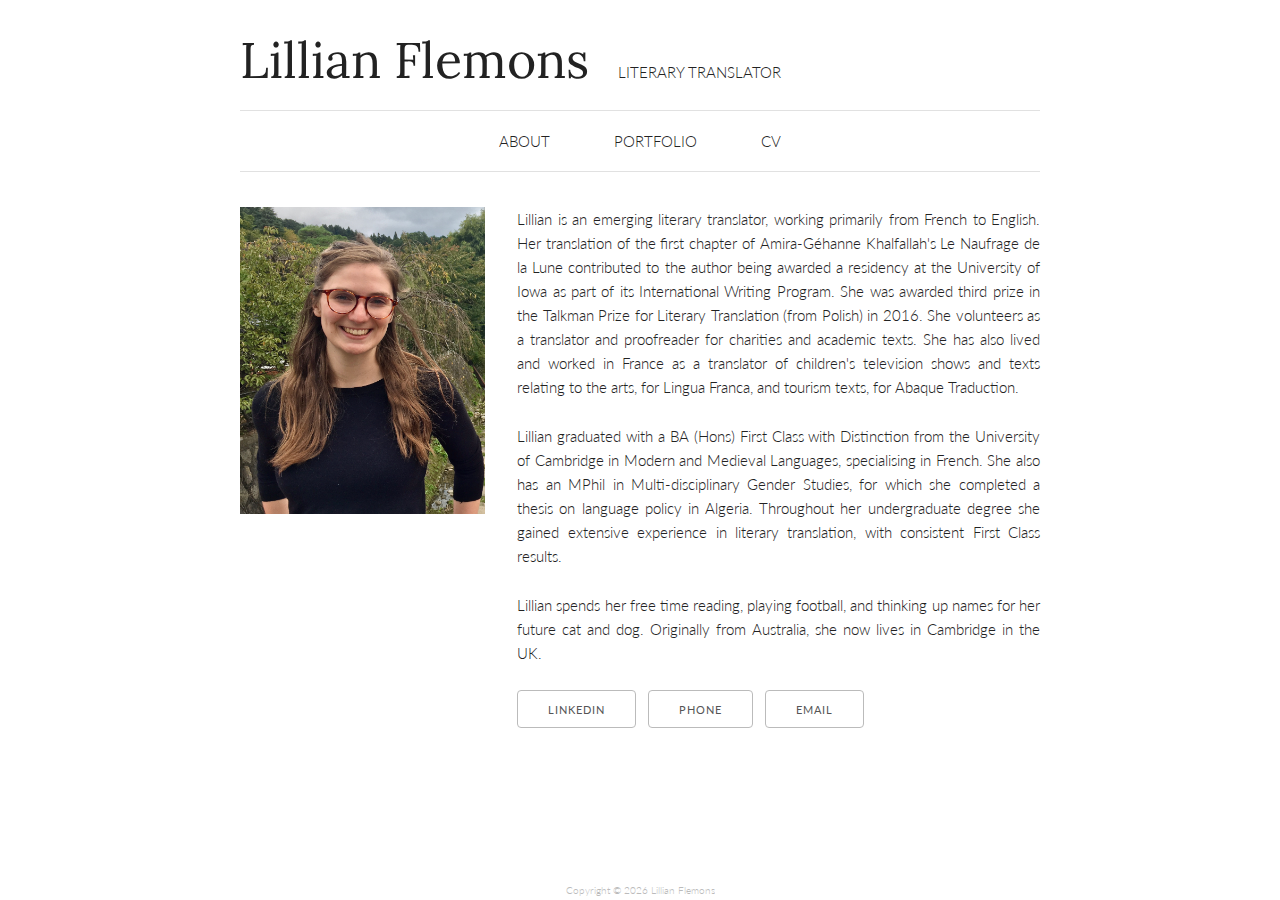
<file: index.html>
<!DOCTYPE HTML>
<html lang="en">
<head>
    <title>Lillian Flemons</title>
    <meta name="description" content="Lillian Flemons' personal website.">
    <meta name="keywords" content="lillian,flemons,translation,translator,gender studies,MML,Modern and Mediebal Languages,publishing,book,foreign,language,literary,cambridge,french,english,spanish,Amira-Gehanne Khalfallah,Le Naufrage de la Lune,Lingua Franca,Abaque Traduction,Mr Magoo,The Fox-Badger Family,Sadie Sparks,Language Policy,Algeria,Volunteer Translation,Volunteer,Voluntary">
    <meta name="viewport" content="width=device-width, initial-scale=1.0">
    <link rel="stylesheet" href="css/normalize.css" type="text/css">
    <link rel="stylesheet" href="css/skeleton.css" type="text/css">
    <link rel="stylesheet" href="css/style.css?4" type="text/css">
</head>

<body>

    <div class="container">
        <header>
            <h1>Lillian Flemons</h1>
            <span>LITERARY TRANSLATOR</span>
        </header>

        <nav>
            <ul>
                <li><a href="index.html">ABOUT</a></li>
                <li><a href="folio.html">PORTFOLIO</a></li>
                <li><a href="cv.html">CV</a></li>
            </ul>
        </nav>

        <main class="about">
            <div class="row">
                <div class="four columns ppic">
                    <img alt="Picture of Lillian Flemons" src="pic.jpg" width="100%"/>
                </div>
                <div class="eight columns">
                    <div class="bio">
                        <p>Lillian is an emerging literary translator, working primarily from French to English. Her translation of the first chapter of Amira-G&eacute;hanne Khalfallah's Le Naufrage de la Lune contributed to the author being awarded a residency at the University of Iowa as part of its International Writing Program. She was awarded third prize in the Talkman Prize for Literary Translation (from Polish) in 2016. She volunteers as a translator and proofreader for charities and academic texts. She has also lived and worked in France as a translator of children's television shows and texts relating to the arts, for Lingua Franca, and tourism texts, for Abaque Traduction.</p>
                        <p>Lillian graduated with a BA (Hons) First Class with Distinction from the University of Cambridge in Modern and Medieval Languages, specialising in French. She also has an MPhil in Multi-disciplinary Gender Studies, for which she completed a thesis on language policy in Algeria. Throughout her undergraduate degree she gained extensive experience in literary translation, with consistent First Class results.</p>
                        <p>Lillian spends her free time reading, playing football, and thinking up names for her future cat and dog. Originally from Australia, she now lives in Cambridge in the UK.</p>
                    </div>
                    <div class="contact">
                        <a class="button" target="_blank" href="http://linkedin.com/in/lillian-flemons-994a96193">LinkedIn</a>
                        &nbsp;
                        <a class="button" href="tel:+447761437210">Phone</a>
                        &nbsp;
                        <a class="button" href="mailto:lillian.flemons@gmail.com">Email</a>
                    </div>
                </div>
            </div>
        </main>

    </div>
    <footer>Copyright &copy; <script>document.write((new Date()).getFullYear());</script><noscript>2020</noscript> Lillian Flemons</footer>
</body>

</html>
</file>
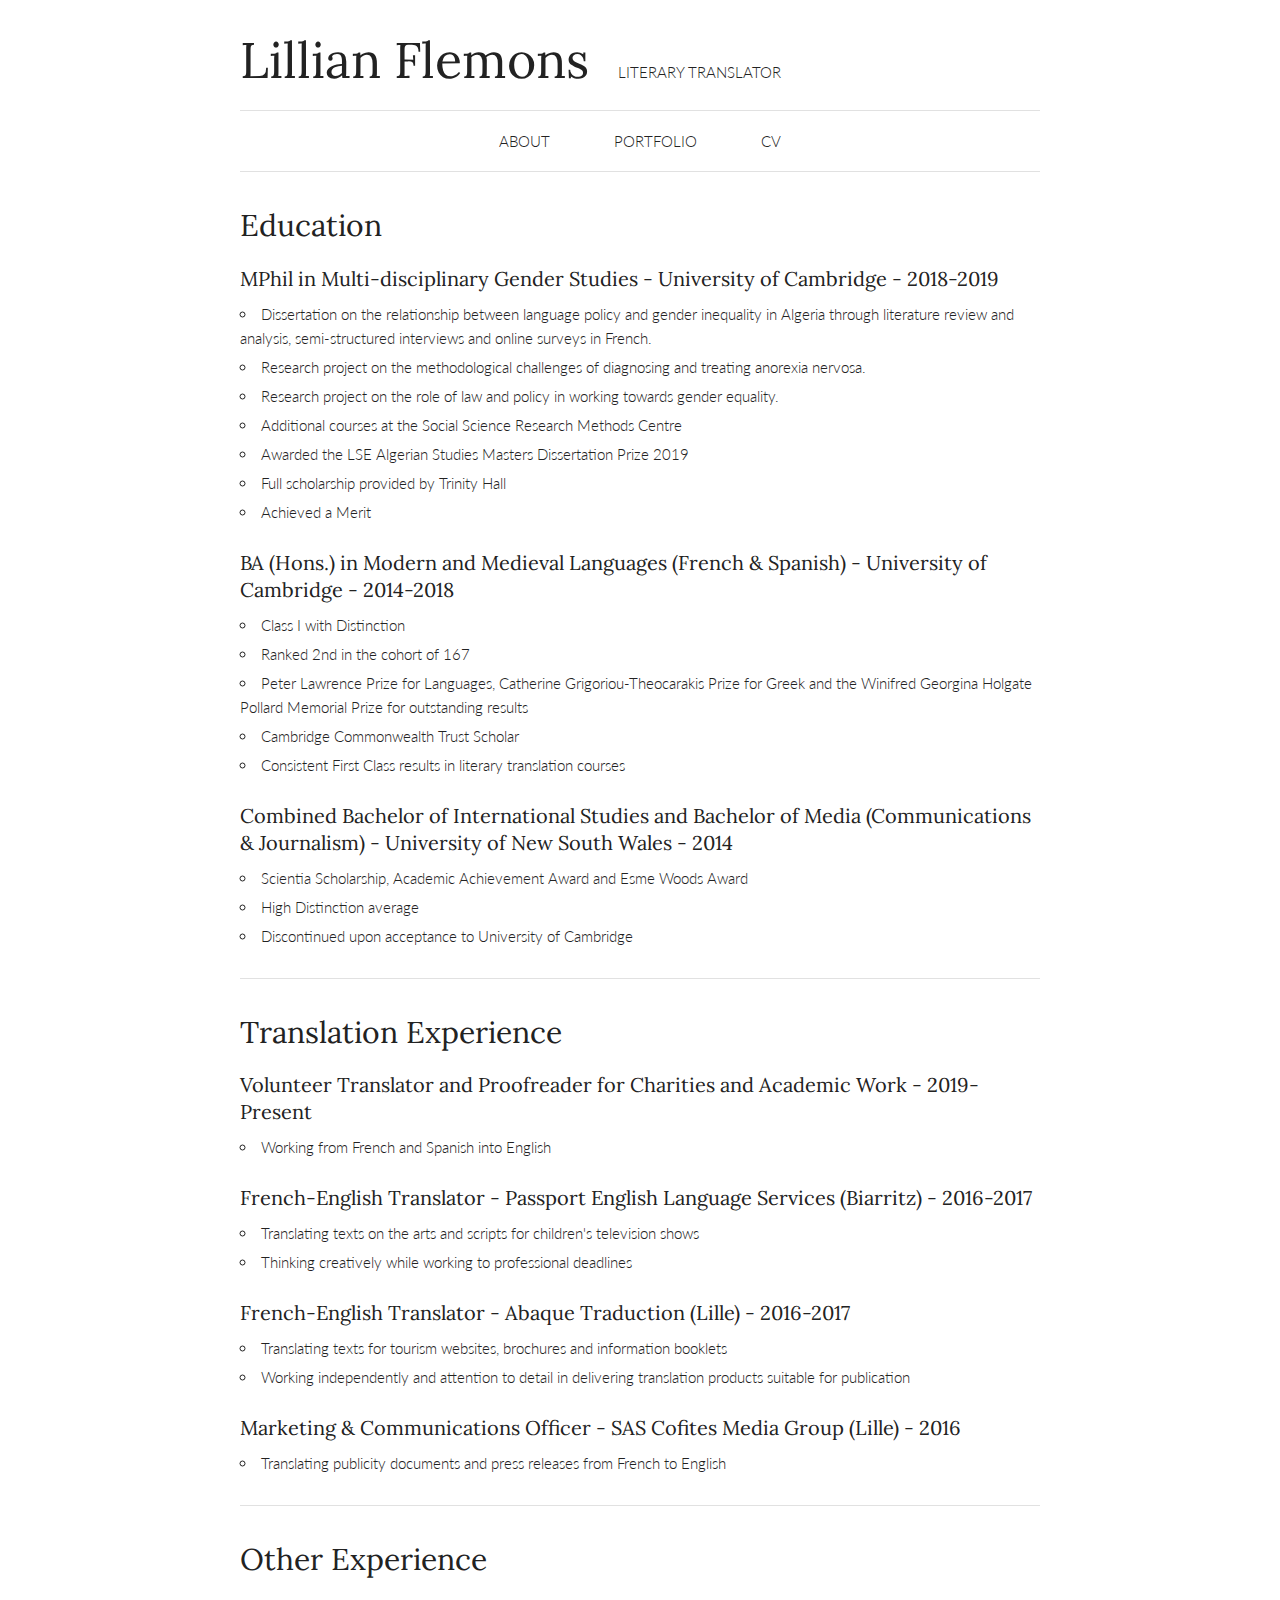
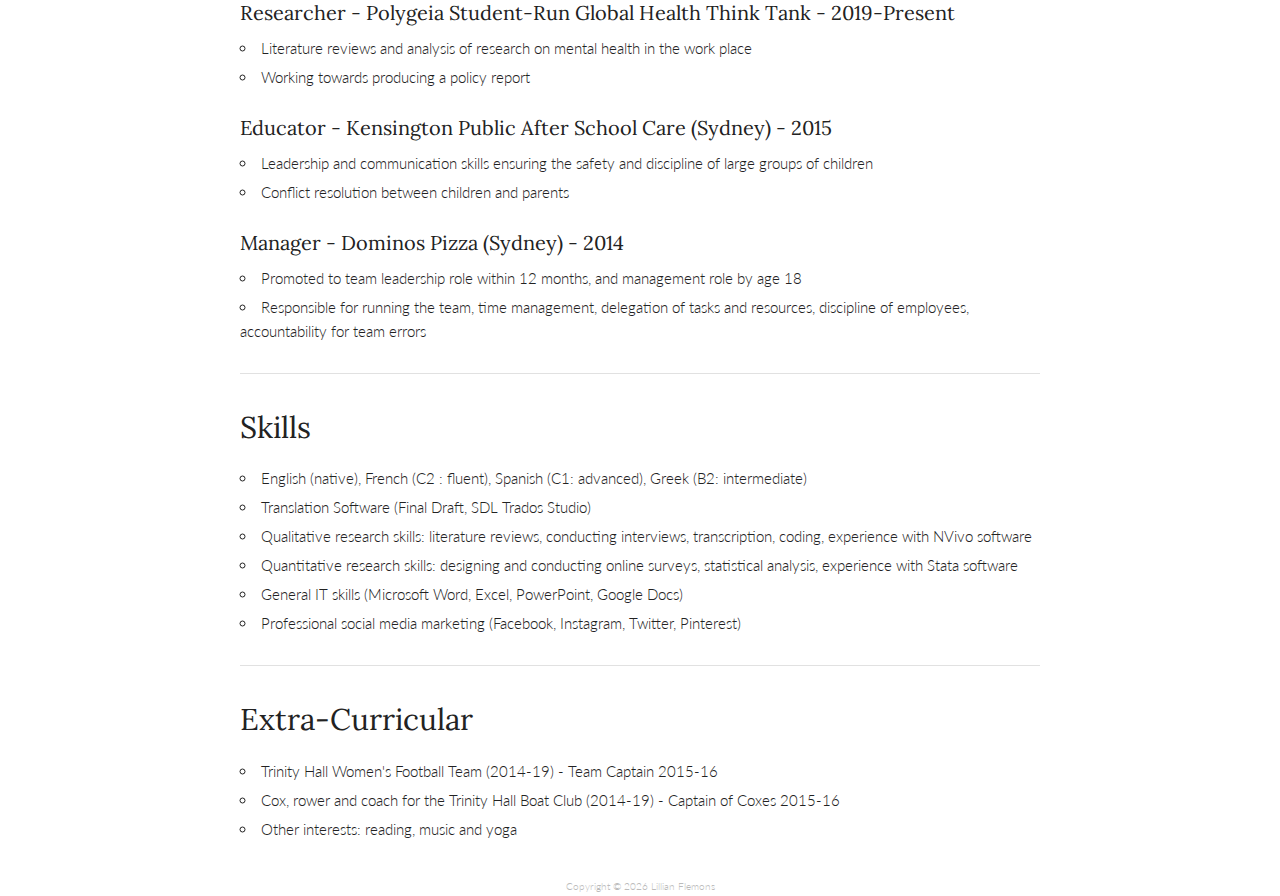
<file: cv.html>
<!DOCTYPE HTML>
<html lang="en">
<head>
    <title>Lillian Flemons</title>
    <meta name="description" content="Lillian Flemons' personal website.">
    <meta name="keywords" content="lillian,flemons,translation,translator,gender studies,MML,Modern and Mediebal Languages,publishing,book,foreign,language,literary,cambridge,french,english,spanish,Amira-Gehanne Khalfallah,Le Naufrage de la Lune,Lingua Franca,Abaque Traduction,Mr Magoo,The Fox-Badger Family,Sadie Sparks,Language Policy,Algeria,Volunteer Translation,Volunteer,Voluntary">
    <meta name="viewport" content="width=device-width, initial-scale=1.0">
    <link rel="stylesheet" href="css/normalize.css" type="text/css">
    <link rel="stylesheet" href="css/skeleton.css" type="text/css">
    <link rel="stylesheet" href="css/style.css?3" type="text/css">
</head>

<body>

    <div class="container">
        <header>
            <h1>Lillian Flemons</h1>
            <span>LITERARY TRANSLATOR</span>
        </header>

        <nav>
            <ul>
                <li><a href="index.html">ABOUT</a></li>
                <li><a href="folio.html">PORTFOLIO</a></li>
                <li><a href="cv.html">CV</a></li>
            </ul>
        </nav>

        <main class="cv">
            <section>
                <h2>Education</h2>
                <h4>MPhil in Multi-disciplinary Gender Studies - University of Cambridge - 2018-2019</h4>
                <ul>
                    <li>Dissertation on the relationship between language policy and gender inequality in Algeria through literature review and analysis, semi-structured interviews and online surveys in French.</li>
                    <li>Research project on the methodological challenges of diagnosing and treating anorexia nervosa.</li>
                    <li>Research project on the role of law and policy in working towards gender equality.</li>
                    <li>Additional courses at the Social Science Research Methods Centre</li>
                    <li>Awarded the LSE Algerian Studies Masters Dissertation Prize 2019</li>
                    <li>Full scholarship provided by Trinity Hall</li>
                    <li>Achieved a Merit</li>
                </ul>
                <h4>BA (Hons.) in Modern and Medieval Languages (French &amp; Spanish) - University of Cambridge - 2014-2018</h4>
                <ul>
                    <li>Class I with Distinction</li>
                    <li>Ranked 2nd in the cohort of 167</li>
                    <li>Peter Lawrence Prize for Languages, Catherine Grigoriou-Theocarakis Prize for Greek and the Winifred Georgina Holgate Pollard Memorial Prize for outstanding results</li>
                    <li>Cambridge Commonwealth Trust Scholar</li>
                    <li>Consistent First Class results in literary translation courses</li>
                </ul>
                <h4>Combined Bachelor of International Studies and Bachelor of Media (Communications &amp; Journalism) - University of New South Wales - 2014</h4>
                <ul>
                    <li>Scientia Scholarship, Academic Achievement Award and Esme Woods Award</li>
                    <li>High Distinction average</li>
                    <li>Discontinued upon acceptance to University of Cambridge</li>
                </ul>
            </section>

            <hr/>

            <section>
                <h2>Translation Experience</h2>
                <h4>Volunteer Translator and Proofreader for Charities and Academic Work - 2019-Present</h4>
                <ul>
                    <li>Working from French and Spanish into English</li>
                </ul>
                <h4>French-English Translator - Passport English Language Services (Biarritz) - 2016-2017</h4>
                <ul>
                    <li>Translating texts on the arts and scripts for children's television shows</li>
                    <li>Thinking creatively while working to professional deadlines</li>
                </ul>
                <h4>French-English Translator - Abaque Traduction (Lille) - 2016-2017</h4>
                <ul>
                    <li>Translating texts for tourism websites, brochures and information booklets</li>
                    <li>Working independently and attention to detail in delivering translation products suitable for publication</li>
                </ul>
                <h4>Marketing &amp; Communications Officer - SAS Cofites Media Group (Lille) - 2016</h4>
                <ul>
                    <li>Translating publicity documents and press releases from French to English</li>
                </ul>
            </section>

            <hr/>

            <section>
                <h2>Other Experience</h2>
                <h4>Researcher - Polygeia Student-Run Global Health Think Tank - 2019-Present</h4>
                <ul>
                    <li>Literature reviews and analysis of research on mental health in the work place</li>
                    <li>Working towards producing a policy report</li>
                </ul>
                <h4>Educator - Kensington Public After School Care (Sydney) - 2015</h4>
                <ul>
                    <li>Leadership and communication skills ensuring the safety and discipline of large groups of children</li>
                    <li>Conflict resolution between children and parents</li>
                </ul>
                <h4>Manager - Dominos Pizza (Sydney) - 2014</h4>
                <ul>
                    <li>Promoted to team leadership role within 12 months, and management role by age 18</li>
                    <li>Responsible for running the team, time management, delegation of tasks and resources, discipline of employees, accountability for team errors</li>
                </ul>
            </section>

            <hr/>

            <section>
                <h2>Skills</h2>
                <ul>
                    <li>English (native), French (C2 : fluent), Spanish (C1: advanced), Greek (B2: intermediate)</li>
                    <li>Translation Software (Final Draft, SDL Trados Studio)</li>
                    <li>Qualitative research skills: literature reviews, conducting interviews, transcription, coding, experience with NVivo software</li>
                    <li>Quantitative research skills: designing and conducting online surveys, statistical analysis, experience with Stata software</li>
                    <li>General IT skills (Microsoft Word, Excel, PowerPoint, Google Docs)</li>
                    <li>Professional social media marketing (Facebook, Instagram, Twitter, Pinterest)</li>
                </ul>
            </section>

            <hr/>

            <section>
                <h2>Extra-Curricular</h2>
                <ul>
                    <li>Trinity Hall Women's Football Team (2014-19) - Team Captain 2015-16</li>
                    <li>Cox, rower and coach for the Trinity Hall Boat Club (2014-19) - Captain of Coxes 2015-16</li>
                    <li>Other interests: reading, music and yoga</li>
                </ul>
            </section>
        </main>
    </div>
    <footer>Copyright &copy; <script>document.write((new Date()).getFullYear());</script><noscript>2020</noscript> Lillian Flemons</footer>
</body>

</html>
</file>
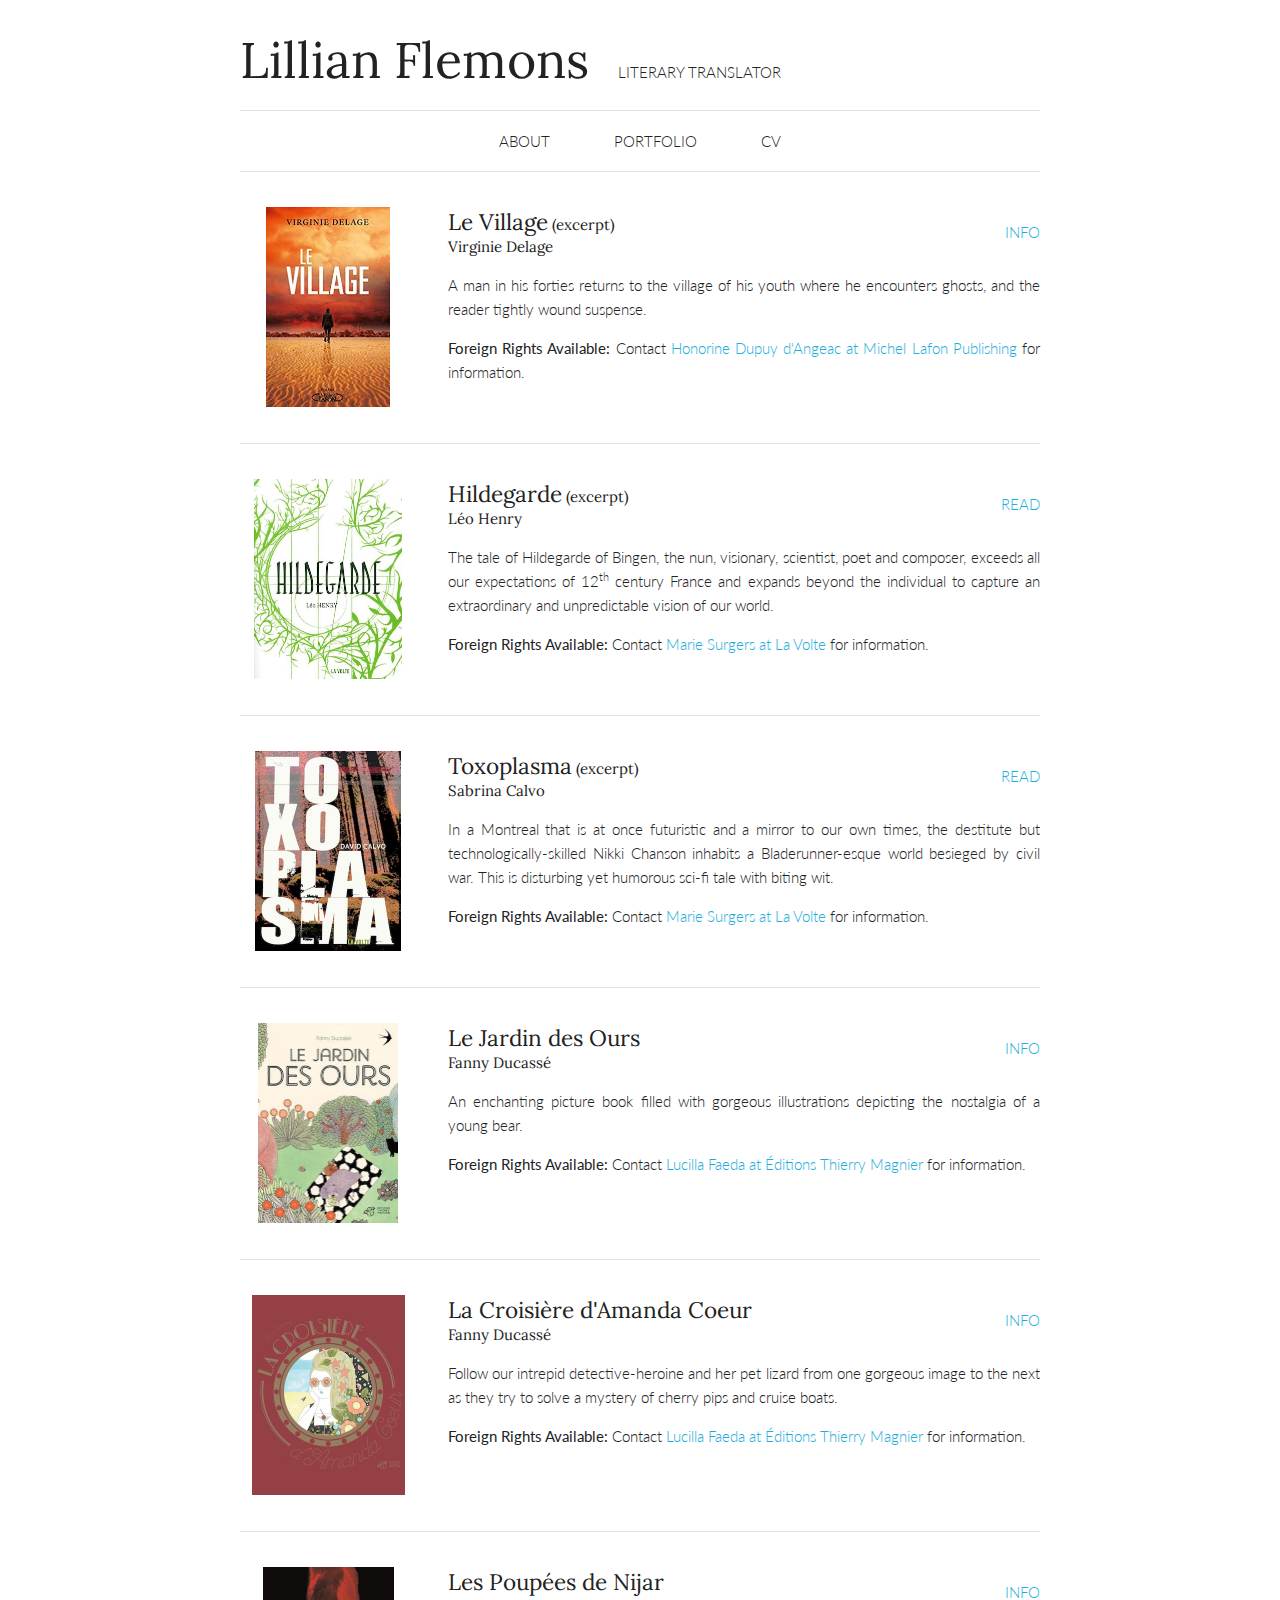
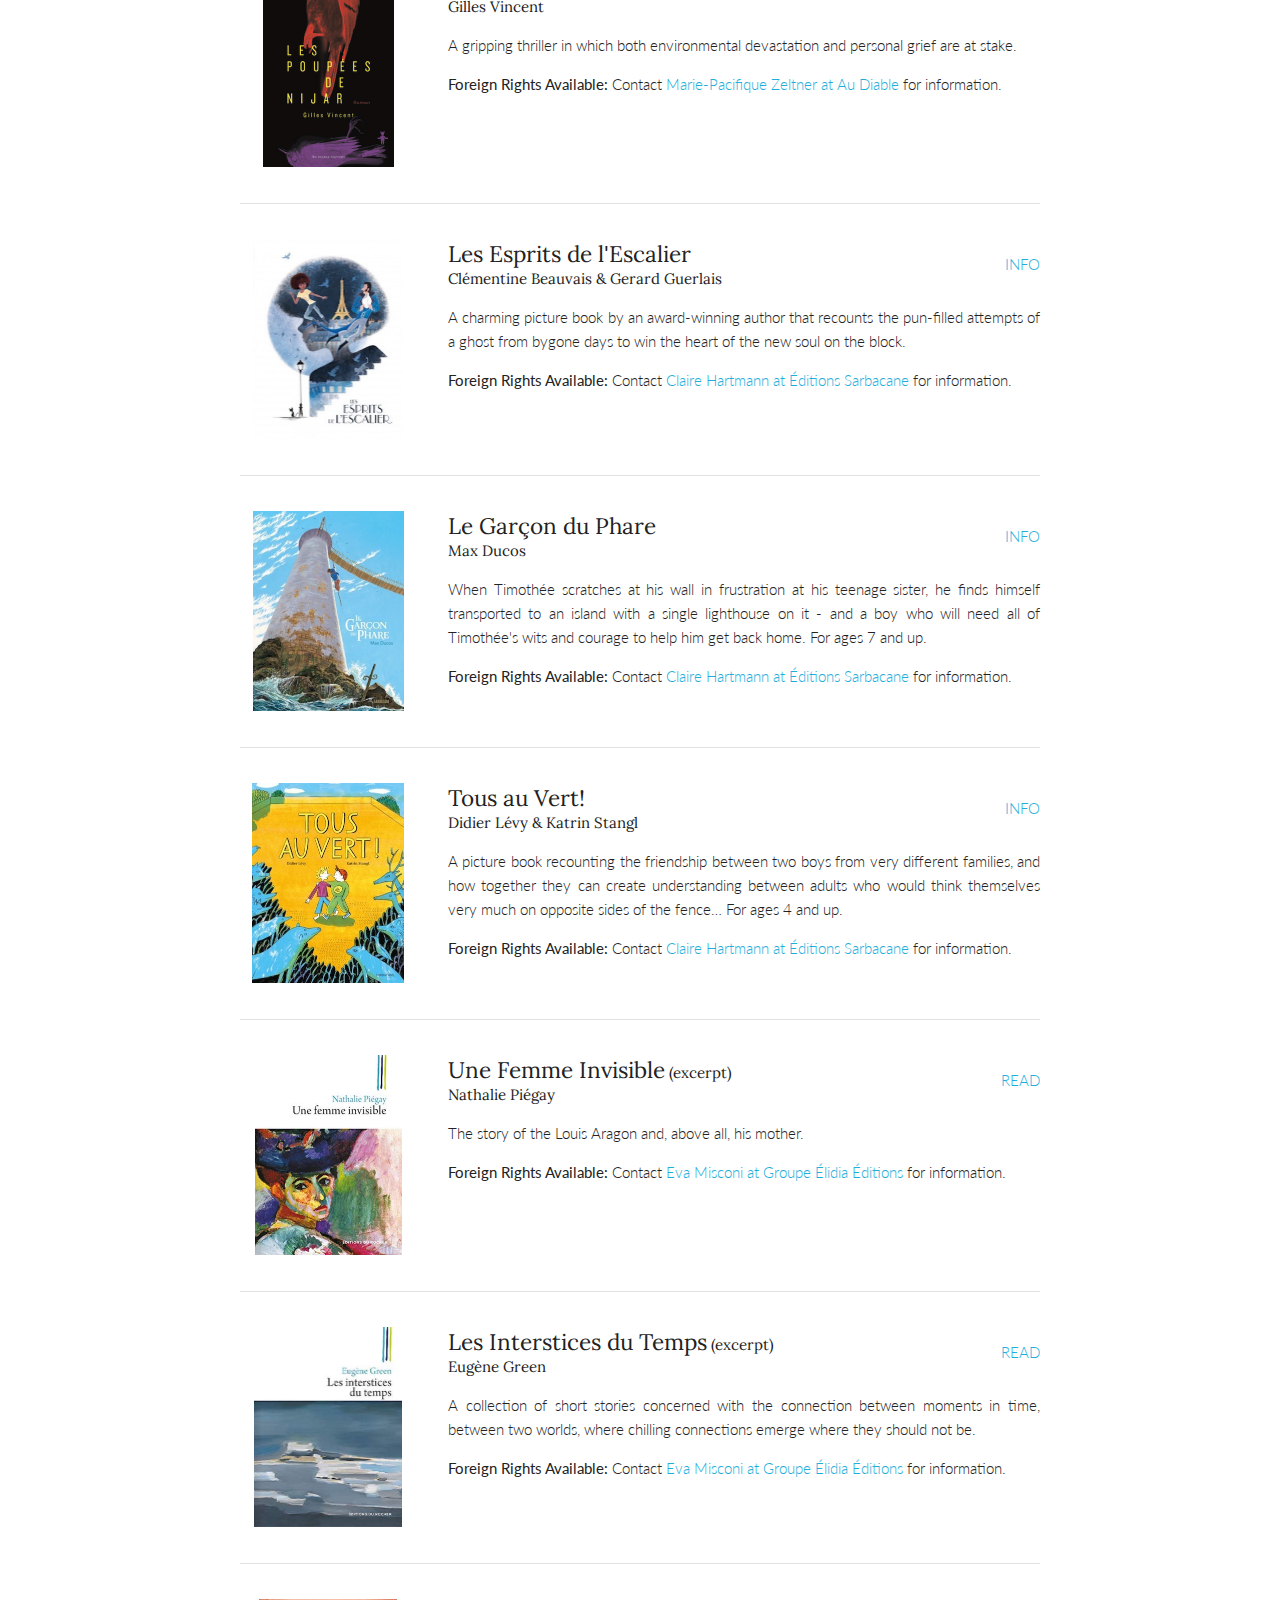
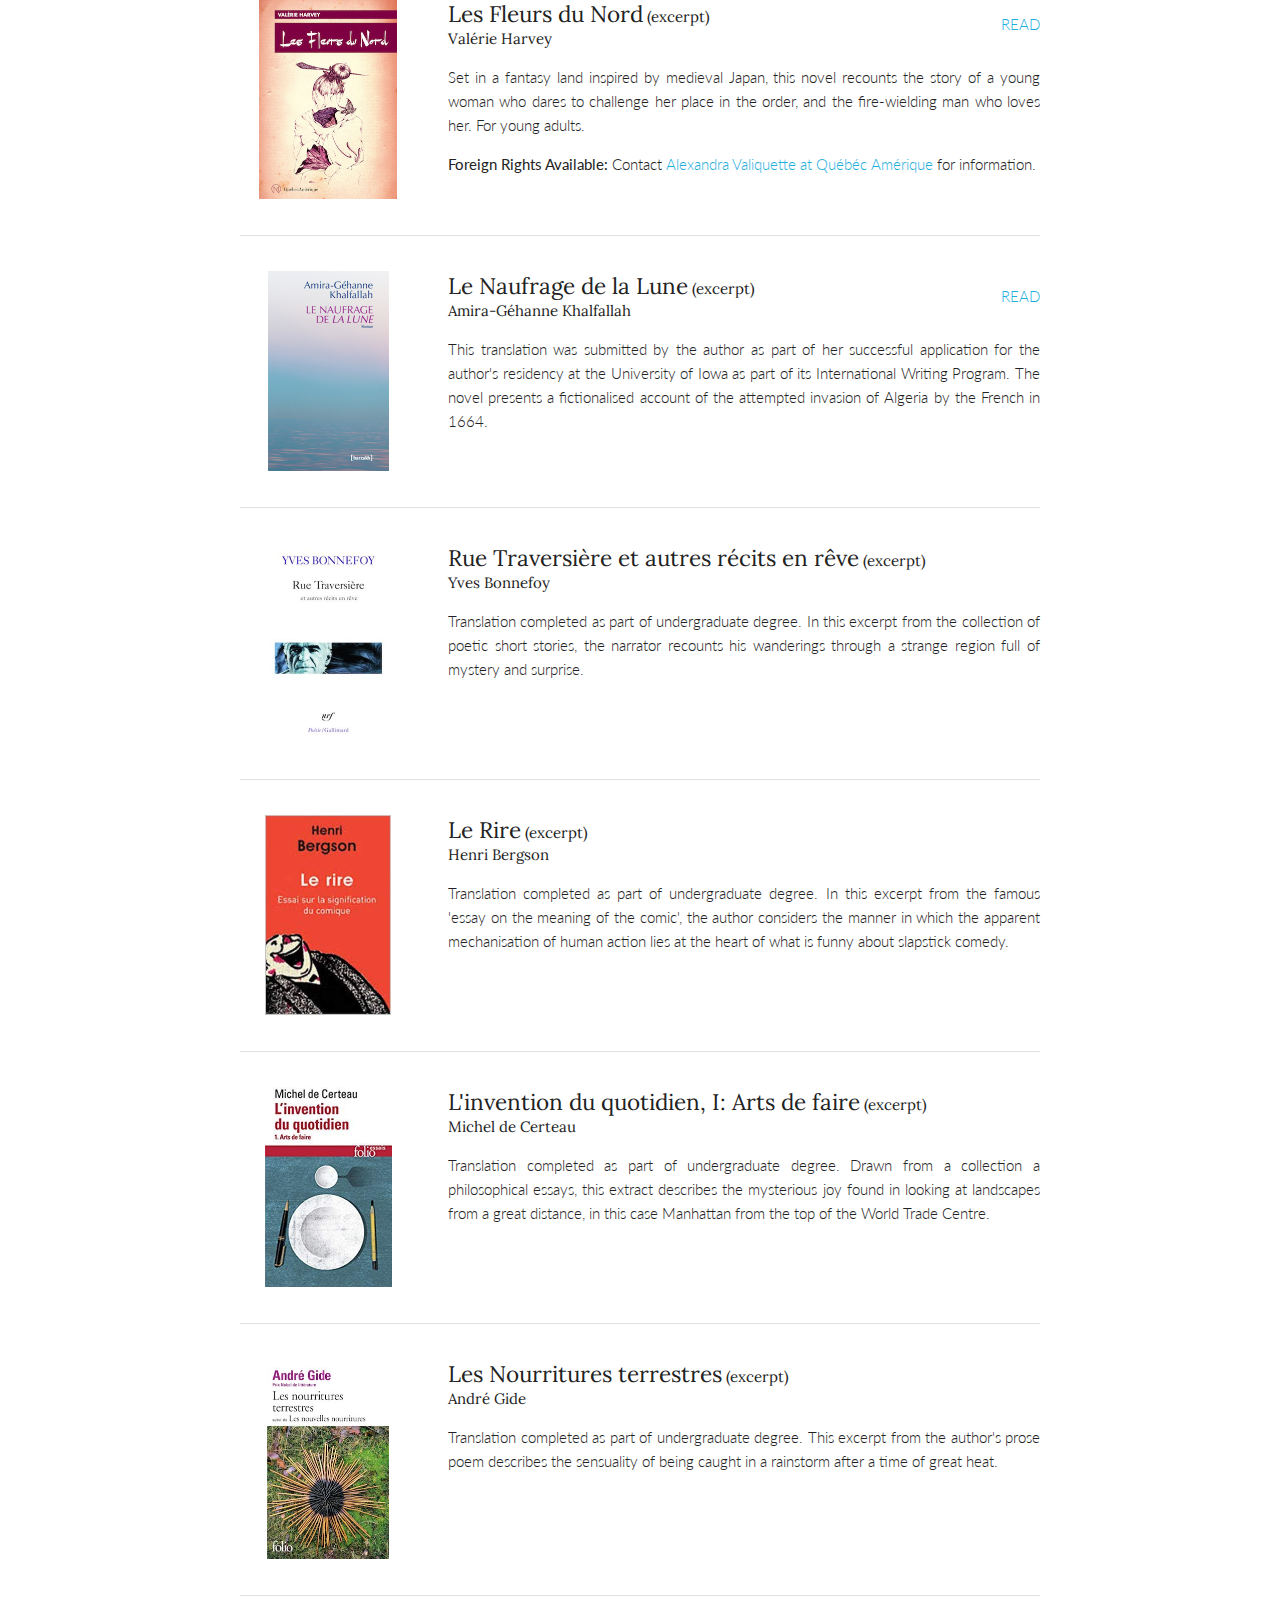
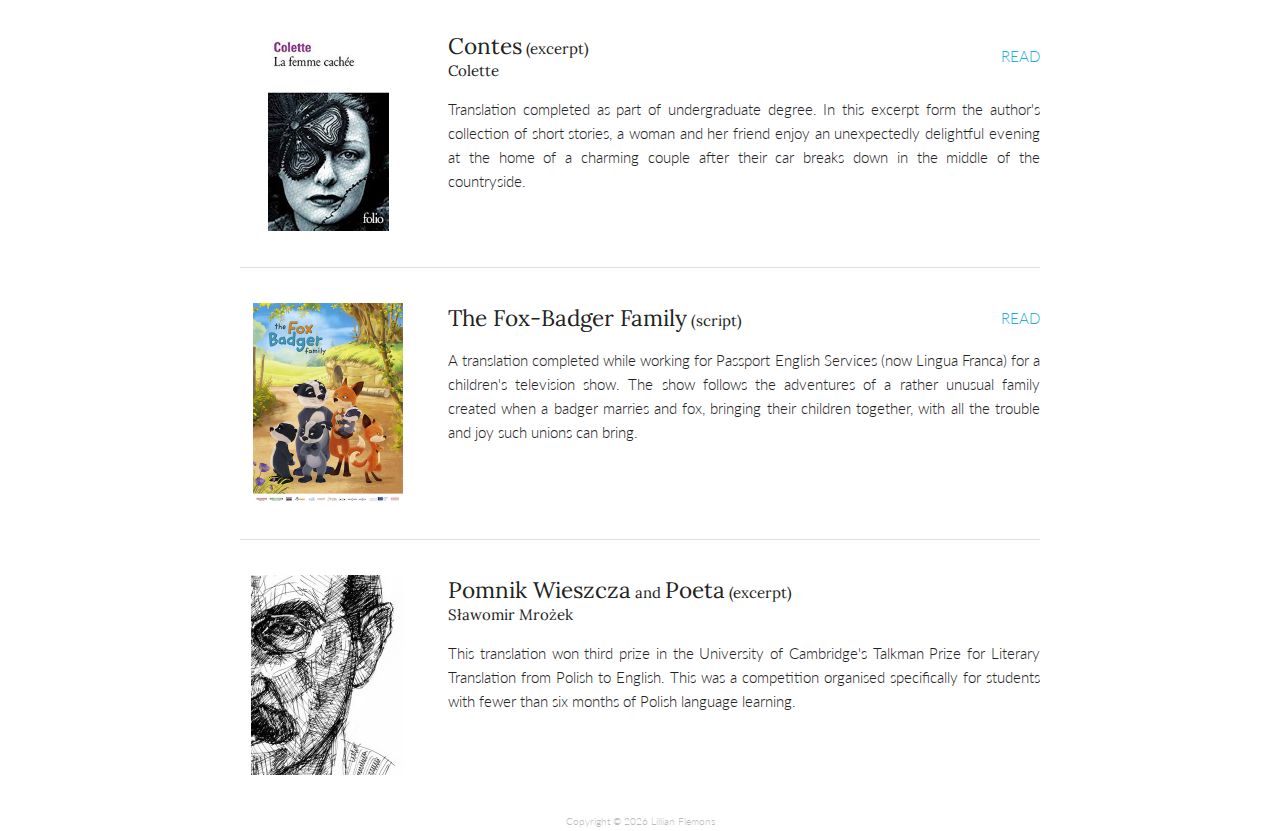
<file: folio.html>
<!DOCTYPE HTML>
<html lang="en">
<head>
    <title>Lillian Flemons</title>
    <meta name="description" content="Lillian Flemons' personal website.">
    <meta name="keywords" content="lillian,flemons,translation,translator,gender studies,MML,Modern and Mediebal Languages,publishing,book,foreign,language,literary,cambridge,french,english,spanish,Amira-Gehanne Khalfallah,Le Naufrage de la Lune,Lingua Franca,Abaque Traduction,Mr Magoo,The Fox-Badger Family,Sadie Sparks,Language Policy,Algeria,Volunteer Translation,Volunteer,Voluntary">
    <meta name="viewport" content="width=device-width, initial-scale=1.0">
    <link rel="stylesheet" href="css/normalize.css" type="text/css">
    <link rel="stylesheet" href="css/skeleton.css" type="text/css">
    <link rel="stylesheet" href="css/style.css?3" type="text/css">
</head>

<body>

    <div class="container">
        <header>
            <h1>Lillian Flemons</h1>
            <span>LITERARY TRANSLATOR</span>
        </header>

        <nav>
            <ul>
                <li><a href="index.html">ABOUT</a></li>
                <li><a href="folio.html">PORTFOLIO</a></li>
                <li><a href="cv.html">CV</a></li>
            </ul>
        </nav>

        <main class="folio">
            <!--<article class="row">-->
            <!--    <div class="three columns">-->
            <!--        <img src="img/croisiere.jpg" alt=""/>-->
            <!--    </div>-->
            <!--    <div class="nine columns">-->
            <!--        <div class="title">-->
            <!--            <h4>-->
            <!--                <span class="main"></span>-->
            <!--                <span class="author"></span>-->
            <!--            </h4>-->
            <!--            <span class="read"><a href="" target="_blank">INFO</a></span>-->
            <!--        </div>-->
            <!--        <p></p>-->
            <!--        <p class="foreign-rights">Contact <a href="mailto:"></a> for information.</p>-->
            <!--    </div>-->
            <!--</article>-->
            <!--<hr/>-->
            <article class="row">
                <div class="three columns">
                    <img src="img/village.jpg" alt=""/>
                </div>
                <div class="nine columns">
                    <div class="title">
                        <h4>
                            <span class="main">Le Village</span>
                            <span class="info">(excerpt)</span>
                            <span class="author">Virginie Delage</span>
                        </h4>
                        <span class="read"><a href="http://www.michel-lafon.fr/livre/2399-LE_VILLAGE.html" target="_blank">INFO</a></span>
                    </div>
                    <p>A man in his forties returns to the village of his youth where he encounters ghosts, and the reader tightly wound suspense.</p>
                    <p class="foreign-rights">Contact <a href="mailto:honorine@michel-lafon.com">Honorine Dupuy d'Angeac at Michel Lafon Publishing</a> for information.</p>
                </div>
            </article>
            <hr/>
            <article class="row">
                <div class="three columns">
                    <img src="img/hildegarde.jpg" alt=""/>
                </div>
                <div class="nine columns">
                    <div class="title">
                        <h4>
                            <span class="main">Hildegarde</span>
                            <span class="info">(excerpt)</span>
                            <span class="author">L&eacute;o Henry</span>
                        </h4>
                        <span class="read"><a href="pdf/Hildegarde.pdf" target="_blank">READ</a></span>
                    </div>
                    <p>The tale of Hildegarde of Bingen, the nun, visionary, scientist, poet and composer, exceeds all our expectations of 12<sup>th</sup> century France and expands beyond the individual to capture an extraordinary and unpredictable vision of our world.</p>
                    <p class="foreign-rights">Contact <a href="mailto:mariesurgers@lavolte.fr">Marie Surgers at La Volte</a> for information.</p>
                </div>
            </article>
            <hr/>
            <article class="row">
                <div class="three columns">
                    <img src="img/toxoplasma.jpg" alt=""/>
                </div>
                <div class="nine columns">
                    <div class="title">
                        <h4>
                            <span class="main">Toxoplasma</span>
                            <span class="info">(excerpt)</span>
                            <span class="author">Sabrina Calvo</span>
                        </h4>
                        <span class="read"><a href="pdf/Toxoplasma.pdf" target="_blank">READ</a></span>
                    </div>
                    <p>In a Montreal that is at once futuristic and a mirror to our own times, the destitute but technologically-skilled Nikki Chanson inhabits a Bladerunner-esque world besieged by civil war. This is disturbing yet humorous sci-fi tale with biting wit.</p>
                    <p class="foreign-rights">Contact <a href="mailto:mariesurgers@lavolte.fr">Marie Surgers at La Volte</a> for information.</p>
                </div>
            </article>
            <hr/>
            <article class="row">
                <div class="three columns">
                    <img src="img/jardin.jpg" alt=""/>
                </div>
                <div class="nine columns">
                    <div class="title">
                        <h4>
                            <span class="main">Le Jardin des Ours </span>
                            <span class="author">Fanny Ducass&eacute;</span>
                        </h4>
                        <span class="read"><a href="https://www.editions-thierry-magnier.com/9782364747838-l-fanny-ducasse-le-jardin-des-ours.htm" target="_blank">INFO</a></span>
                    </div>
                    <p>An enchanting picture book filled with gorgeous illustrations depicting the nostalgia of a young bear.</p>
                    <p class="foreign-rights">Contact <a href="mailto:lfaedda@editions-thierry-magnier.com">Lucilla Faeda at &Eacute;ditions Thierry Magnier</a> for information.</p>
                </div>
            </article>
            <hr/>
            <article class="row">
                <div class="three columns">
                    <img src="img/croisiere.jpg" alt=""/>
                </div>
                <div class="nine columns">
                    <div class="title">
                        <h4>
                            <span class="main">La Croisi&egrave;re d'Amanda Coeur</span>
                            <span class="author">Fanny Ducass&eacute;</span>
                        </h4>
                        <span class="read"><a href="https://www.editions-thierry-magnier.com/index.php?slug=authord&id=20258" target="_blank">INFO</a></span>
                    </div>
                    <p>Follow our intrepid detective-heroine and her pet lizard from one gorgeous image to the next as they try to solve a mystery of cherry pips and cruise boats.</p>
                    <p class="foreign-rights">Contact <a href="mailto:lfaedda@editions-thierry-magnier.com">Lucilla Faeda at &Eacute;ditions Thierry Magnier</a> for information.</p>
                </div>
            </article>
            <hr/>
            <article class="row">
                <div class="three columns">
                    <img src="img/poupees.jpg" alt=""/>
                </div>
                <div class="nine columns">
                    <div class="title">
                        <h4>
                            <span class="main">Les Poup&eacute;es de Nijar</span>
                            <span class="author">Gilles Vincent</span>
                        </h4>
                        <span class="read"><a href="https://audiable.com/boutique/cat_litterature-francaise/les-poupees-de-nijar/" target="_blank">INFO</a></span>
                    </div>
                    <p>A gripping thriller in which both environmental devastation and personal grief are at stake.</p>
                    <p class="foreign-rights">Contact <a href="mailto:mpz@agencebibemus.com">Marie-Pacifique Zeltner at Au Diable</a> for information.</p>
                </div>
            </article>
            <hr/>
            <article class="row">
                <div class="three columns">
                    <img src="img/esprits.jpg" alt=""/>
                </div>
                <div class="nine columns">
                    <div class="title">
                        <h4>
                            <span class="main">Les Esprits de l'Escalier</span>
                            <span class="author">Cl&eacute;mentine Beauvais &amp; Gerard Guerlais</span>
                        </h4>
                        <span class="read"><a href="https://editions-sarbacane.com/albums/les-esprits-de-l-escalier" target="_blank">INFO</a></span>
                    </div>
                    <p>A charming picture book by an award-winning author that recounts the pun-filled attempts of a ghost from bygone days to win the heart of the new soul on the block.</p>
                    <p class="foreign-rights">Contact <a href="mailto:claire.hartmann@sarbacane.net">Claire Hartmann at &Eacute;ditions Sarbacane</a> for information.</p>
                </div>
            </article>
            <hr/>
            <article class="row">
                <div class="three columns">
                    <img src="img/garcon.jpg" alt=""/>
                </div>
                <div class="nine columns">
                    <div class="title">
                        <h4>
                            <span class="main">Le Gar&ccedil;on du Phare</span>
                            <span class="author">Max Ducos</span>
                        </h4>
                        <span class="read"><a href="https://editions-sarbacane.com/albums/le-garcon-du-phare" target="_blank">INFO</a></span>
                    </div>
                    <p>When Timoth&eacute;e scratches at his wall in frustration at his teenage sister, he finds himself transported to an island with a single lighthouse on it - and a boy who will need all of Timoth&eacute;e's wits and courage to help him get back home. For ages 7 and up.</p>
                    <p class="foreign-rights">Contact <a href="mailto:claire.hartmann@sarbacane.net">Claire Hartmann at &Eacute;ditions Sarbacane</a> for information.</p>
                </div>
            </article>
            <hr/>
            <article class="row">
                <div class="three columns">
                    <img src="img/tousvert.jpg" alt=""/>
                </div>
                <div class="nine columns">
                    <div class="title">
                        <h4>
                            <span class="main">Tous au Vert!</span>
                            <span class="author">Didier L&eacute;vy &amp; Katrin Stangl</span>
                        </h4>
                        <span class="read"><a href="https://editions-sarbacane.com/albums/tous-au-vert" target="_blank">INFO</a></span>
                    </div>
                    <p>A picture book recounting the friendship between two boys from very different families, and how together they can create understanding between adults who would think themselves very much on opposite sides of the fence&hellip; For ages 4 and up.</p>
                    <p class="foreign-rights">Contact <a href="mailto:claire.hartmann@sarbacane.net">Claire Hartmann at &Eacute;ditions Sarbacane</a> for information.</p>
                </div>
            </article>
            <hr/>
            <article class="row">
                <div class="three columns">
                    <img src="img/femme.jpg" alt=""/>
                </div>
                <div class="nine columns">
                    <div class="title">
                        <h4>
                            <span class="main">Une Femme Invisible</span>
                            <span class="info">(excerpt)</span>
                            <span class="author">Nathalie Pi&eacute;gay</span>
                        </h4>
                        <span class="read"><a href="pdf/Femme-invisible.pdf" target="_blank">READ</a></span>
                    </div>
                    <p>The story of the Louis Aragon and, above all, his mother.</p>
                    <p class="foreign-rights">Contact <a href="mailto:contact@elidia.fr">Eva Misconi at Groupe &Eacute;lidia &Eacute;ditions</a> for information.</p>
                </div>
            </article>
            <hr/>
            <article class="row">
                <div class="three columns">
                    <img src="img/interstices.jpg" alt=""/>
                </div>
                <div class="nine columns">
                    <div class="title">
                        <h4>
                            <span class="main">Les Interstices du Temps</span>
                            <span class="info">(excerpt)</span>
                            <span class="author">Eug&egrave;ne Green</span>
                        </h4>
                        <span class="read"><a href="pdf/Le-Purgatoire.pdf" target="_blank">READ</a></span>
                    </div>
                    <p>A collection of short stories concerned with the connection between moments in time, between two worlds, where chilling connections emerge where they should not be.</p>
                    <p class="foreign-rights">Contact <a href="mailto:contact@elidia.fr">Eva Misconi at Groupe &Eacute;lidia &Eacute;ditions</a> for information.</p>
                </div>
            </article>
            <hr/>
            <article class="row">
                <div class="three columns">
                    <img src="img/fleurs.jpg" alt=""/>
                </div>
                <div class="nine columns">
                    <div class="title">
                        <h4>
                            <span class="main">Les Fleurs du Nord</span>
                            <span class="info">(excerpt)</span>
                            <span class="author">Val&eacute;rie Harvey</span>
                        </h4>
                        <span class="read"><a href="pdf/Fleurs-du-nord.pdf" target="_blank">READ</a></span>
                    </div>
                    <p>Set in a fantasy land inspired by medieval Japan, this novel recounts the story of a young woman who dares to challenge her place in the order, and the fire-wielding man who loves her. For young adults.</p>
                    <p class="foreign-rights">Contact <a href="mailto:avaliquette@quebec-amerique.com">Alexandra Valiquette at Qu&eacute;b&eacute;c Am&eacute;rique</a> for information.</p>
                </div>
            </article>
            <hr/>
            <article class="row">
                <div class="three columns">
                    <img src="img/naufrage.jpg" alt=""/>
                </div>
                <div class="nine columns">
                    <div class="title">
                        <h4>
                            <span class="main">Le Naufrage de la Lune</span>
                            <span class="info">(excerpt)</span>
                            <span class="author">Amira-G&eacute;hanne Khalfallah</span>
                        </h4>
                        <span class="read"><a href="https://arablit.org/2019/09/11/2019-iwp-residents-include-soukaina-habiballah-amira-gehanne-khalfallah/" target="_blank">READ</a></span>
                    </div>
                    <p>This translation was submitted by the author as part of her successful application for the author's residency at the University of Iowa as part of its International Writing Program. The novel presents a fictionalised account of the attempted invasion of Algeria by the French in 1664.</p>
                </div>
            </article>
            <hr/>
            <article class="row">
                <div class="three columns">
                    <img src="img/rue.jpg" alt=""/>
                </div>
                <div class="nine columns">
                    <div class="title">
                        <h4>
                            <span class="main">Rue Traversi&egrave;re et autres r&eacute;cits en r&ecirc;ve</span>
                            <span class="info">(excerpt)</span>
                            <span class="author">Yves Bonnefoy</span>
                        </h4>
                    </div>
                    <p>Translation completed as part of undergraduate degree. In this excerpt from the collection of poetic short stories, the narrator recounts his wanderings through a strange region full of mystery and surprise.</p>
                </div>
            </article>
            <hr/>
            <article class="row">
                <div class="three columns">
                    <img src="img/rire.jpg" alt=""/>
                </div>
                <div class="nine columns">
                    <div class="title">
                        <h4>
                            <span class="main">Le Rire</span>
                            <span class="info">(excerpt)</span>
                            <span class="author">Henri Bergson</span>
                        </h4>
                    </div>
                    <p>Translation completed as part of undergraduate degree. In this excerpt from the famous 'essay on the meaning of the comic', the author considers the manner in which the apparent mechanisation of human action lies at the heart of what is funny about slapstick comedy.</p>
                </div>
            </article>
            <hr/>
            <article class="row">
                <div class="three columns">
                    <img src="img/invention.jpg" alt=""/>
                </div>
                <div class="nine columns">
                    <div class="title">
                        <h4>
                            <span class="main">L'invention du quotidien, I: Arts de faire</span>
                            <span class="info">(excerpt)</span>
                            <span class="author">Michel de Certeau</span>
                        </h4>
                    </div>
                    <p>Translation completed as part of undergraduate degree. Drawn from a collection a philosophical essays, this extract describes the mysterious joy found in looking at landscapes from a great distance, in this case Manhattan from the top of the World Trade Centre.</p>
                </div>
            </article>
            <hr/>
            <article class="row">
                <div class="three columns">
                    <img src="img/nourritures.jpg" alt=""/>
                </div>
                <div class="nine columns">
                    <div class="title">
                        <h4>
                            <span class="main">Les Nourritures terrestres</span>
                            <span class="info">(excerpt)</span>
                            <span class="author">Andr&eacute; Gide</span>
                        </h4>
                    </div>
                    <p>Translation completed as part of undergraduate degree. This excerpt from the author's prose poem describes the sensuality of being caught in a rainstorm after a time of great heat.</p>
                </div>
            </article>
            <hr/>
            <article class="row">
                <div class="three columns">
                    <img src="img/colette.jpg" alt=""/>
                </div>
                <div class="nine columns">
                    <div class="title">
                        <h4>
                            <span class="main">Contes</span>
                            <span class="info">(excerpt)</span>
                            <span class="author">Colette</span>
                        </h4>
                        <span class="read"><a href="pdf/Colette-Translation.pdf" target="_blank">READ</a></span>
                    </div>
                    <p>Translation completed as part of undergraduate degree. In this excerpt form the author's collection of short stories, a woman and her friend enjoy an unexpectedly delightful evening at the home of a charming couple after their car breaks down in the middle of the countryside.</p>
                </div>
            </article>
            <hr/>
            <article class="row">
                <div class="three columns">
                    <img src="img/fox.jpg" alt=""/>
                </div>
                <div class="nine columns">
                    <div class="title">
                        <h4>
                            <span class="main">The Fox-Badger Family</span>
                            <span class="info">(script)</span>
                        </h4>
                        <span class="read"><a href="pdf/The-Fox-Badger-Family.pdf" target="_blank">READ</a></span>
                    </div>
                    <p>A translation completed while working for Passport English Services (now Lingua Franca) for a children's television show. The show follows the adventures of a rather unusual family created when a badger marries and fox, bringing their children together, with all the trouble and joy such unions can bring.</p>
                </div>
            </article>
            <hr/>
            <article class="row">
                <div class="three columns">
                    <img src="img/slawomir.jpg" alt=""/>
                </div>
                <div class="nine columns">
                    <div class="title">
                    <h4>
                        <span class="main">Pomnik Wieszcza</span> <span class="info">and</span> <span class="main">Poeta</span>
                        <span class="info">(excerpt)</span>
                        <span class="author">S&lstrok;awomir Mro&zdot;ek</span>
                    </h4>
                </div>
                    <p>This translation won third prize in the University of Cambridge's Talkman Prize for Literary Translation from Polish to English. This was a competition organised specifically for students with fewer than six months of Polish language learning.</p>
                </div>
            </article>
        </main>
    </div>
    <footer>Copyright &copy; <script>document.write((new Date()).getFullYear());</script><noscript>2020</noscript> Lillian Flemons</footer>
</body>

</html>
</file>
<file: css/skeleton.css>
/*
* Skeleton V2.0.4
* Copyright 2014, Dave Gamache
* www.getskeleton.com
* Free to use under the MIT license.
* http://www.opensource.org/licenses/mit-license.php
* 12/29/2014
*/


/* Table of contents
––––––––––––––––––––––––––––––––––––––––––––––––––
- Grid
- Base Styles
- Typography
- Links
- Buttons
- Forms
- Lists
- Code
- Tables
- Spacing
- Utilities
- Clearing
- Media Queries
*/


/* Grid
–––––––––––––––––––––––––––––––––––––––––––––––––– */
.container {
  position: relative;
  width: 100%;
  max-width: 960px;
  margin: 0 auto;
  padding: 0 20px;
  box-sizing: border-box; }
.column,
.columns {
  width: 100%;
  float: left;
  box-sizing: border-box; }

/* For devices larger than 400px */
@media (min-width: 400px) {
  .container {
    width: 85%;
    padding: 0; }
}

/* For devices larger than 550px */
@media (min-width: 550px) {
  .container {
    width: 80%; }
  .column,
  .columns {
    margin-left: 4%; }
  .column:first-child,
  .columns:first-child {
    margin-left: 0; }

  .one.column,
  .one.columns                    { width: 4.66666666667%; }
  .two.columns                    { width: 13.3333333333%; }
  .three.columns                  { width: 22%;            }
  .four.columns                   { width: 30.6666666667%; }
  .five.columns                   { width: 39.3333333333%; }
  .six.columns                    { width: 48%;            }
  .seven.columns                  { width: 56.6666666667%; }
  .eight.columns                  { width: 65.3333333333%; }
  .nine.columns                   { width: 74.0%;          }
  .ten.columns                    { width: 82.6666666667%; }
  .eleven.columns                 { width: 91.3333333333%; }
  .twelve.columns                 { width: 100%; margin-left: 0; }

  .one-third.column               { width: 30.6666666667%; }
  .two-thirds.column              { width: 65.3333333333%; }

  .one-half.column                { width: 48%; }

  /* Offsets */
  .offset-by-one.column,
  .offset-by-one.columns          { margin-left: 8.66666666667%; }
  .offset-by-two.column,
  .offset-by-two.columns          { margin-left: 17.3333333333%; }
  .offset-by-three.column,
  .offset-by-three.columns        { margin-left: 26%;            }
  .offset-by-four.column,
  .offset-by-four.columns         { margin-left: 34.6666666667%; }
  .offset-by-five.column,
  .offset-by-five.columns         { margin-left: 43.3333333333%; }
  .offset-by-six.column,
  .offset-by-six.columns          { margin-left: 52%;            }
  .offset-by-seven.column,
  .offset-by-seven.columns        { margin-left: 60.6666666667%; }
  .offset-by-eight.column,
  .offset-by-eight.columns        { margin-left: 69.3333333333%; }
  .offset-by-nine.column,
  .offset-by-nine.columns         { margin-left: 78.0%;          }
  .offset-by-ten.column,
  .offset-by-ten.columns          { margin-left: 86.6666666667%; }
  .offset-by-eleven.column,
  .offset-by-eleven.columns       { margin-left: 95.3333333333%; }

  .offset-by-one-third.column,
  .offset-by-one-third.columns    { margin-left: 34.6666666667%; }
  .offset-by-two-thirds.column,
  .offset-by-two-thirds.columns   { margin-left: 69.3333333333%; }

  .offset-by-one-half.column,
  .offset-by-one-half.columns     { margin-left: 52%; }

}


/* Base Styles
–––––––––––––––––––––––––––––––––––––––––––––––––– */
/* NOTE
html is set to 62.5% so that all the REM measurements throughout Skeleton
are based on 10px sizing. So basically 1.5rem = 15px :) */
html {
  font-size: 62.5%; }
body {
  font-size: 1.5em; /* currently ems cause chrome bug misinterpreting rems on body element */
  line-height: 1.6;
  font-weight: 400;
  font-family: "Raleway", "HelveticaNeue", "Helvetica Neue", Helvetica, Arial, sans-serif;
  color: #222; }


/* Typography
–––––––––––––––––––––––––––––––––––––––––––––––––– */
h1, h2, h3, h4, h5, h6 {
  margin-top: 0;
  margin-bottom: 2rem;
  font-weight: 300; }
h1 { font-size: 4.0rem; line-height: 1.2;  letter-spacing: -.1rem;}
h2 { font-size: 3.6rem; line-height: 1.25; letter-spacing: -.1rem; }
h3 { font-size: 3.0rem; line-height: 1.3;  letter-spacing: -.1rem; }
h4 { font-size: 2.4rem; line-height: 1.35; letter-spacing: -.08rem; }
h5 { font-size: 1.8rem; line-height: 1.5;  letter-spacing: -.05rem; }
h6 { font-size: 1.5rem; line-height: 1.6;  letter-spacing: 0; }

/* Larger than phablet */
@media (min-width: 550px) {
  h1 { font-size: 5.0rem; }
  h2 { font-size: 4.2rem; }
  h3 { font-size: 3.6rem; }
  h4 { font-size: 3.0rem; }
  h5 { font-size: 2.4rem; }
  h6 { font-size: 1.5rem; }
}

p {
  margin-top: 0; }


/* Links
–––––––––––––––––––––––––––––––––––––––––––––––––– */
a {
  color: #1EAEDB; }
a:hover {
  color: #0FA0CE; }


/* Buttons
–––––––––––––––––––––––––––––––––––––––––––––––––– */
.button,
button,
input[type="submit"],
input[type="reset"],
input[type="button"] {
  display: inline-block;
  height: 38px;
  padding: 0 30px;
  color: #555;
  text-align: center;
  font-size: 11px;
  font-weight: 400;
  line-height: 38px;
  letter-spacing: .1rem;
  text-transform: uppercase;
  text-decoration: none;
  white-space: nowrap;
  background-color: transparent;
  border-radius: 4px;
  border: 1px solid #bbb;
  cursor: pointer;
  box-sizing: border-box; }
.button:hover,
button:hover,
input[type="submit"]:hover,
input[type="reset"]:hover,
input[type="button"]:hover,
.button:focus,
button:focus,
input[type="submit"]:focus,
input[type="reset"]:focus,
input[type="button"]:focus {
  color: #333;
  border-color: #888;
  outline: 0; }
.button.button-primary,
button.button-primary,
input[type="submit"].button-primary,
input[type="reset"].button-primary,
input[type="button"].button-primary {
  color: #FFF;
  background-color: #33C3F0;
  border-color: #33C3F0; }
.button.button-primary:hover,
button.button-primary:hover,
input[type="submit"].button-primary:hover,
input[type="reset"].button-primary:hover,
input[type="button"].button-primary:hover,
.button.button-primary:focus,
button.button-primary:focus,
input[type="submit"].button-primary:focus,
input[type="reset"].button-primary:focus,
input[type="button"].button-primary:focus {
  color: #FFF;
  background-color: #1EAEDB;
  border-color: #1EAEDB; }
.button.button-const,
button.button-const,
input[type="submit"].button-const,
input[type="reset"].button-const,
input[type="button"].button-const {
  color: #FFF;
  background-color: #73c739;
  border-color: #73c739; }
.button.button-const:hover,
button.button-const:hover,
input[type="submit"].button-const:hover,
input[type="reset"].button-const:hover,
input[type="button"].button-const:hover,
.button.button-const:focus,
button.button-const:focus,
input[type="submit"].button-const:focus,
input[type="reset"].button-const:focus,
input[type="button"].button-const:focus {
  color: #FFF;
  background-color: #62af2c;
  border-color: #62af2c; }
.button.button-dest,
button.button-dest,
input[type="submit"].button-dest,
input[type="reset"].button-dest,
input[type="button"].button-dest {
  color: #FFF;
  background-color: #F06449;
  border-color: #F06449; }
.button.button-dest:hover,
button.button-dest:hover,
input[type="submit"].button-dest:hover,
input[type="reset"].button-dest:hover,
input[type="button"].button-dest:hover,
.button.button-dest:focus,
button.button-dest:focus,
input[type="submit"].button-dest:focus,
input[type="reset"].button-dest:focus,
input[type="button"].button-dest:focus {
  color: #FFF;
  background-color: #d45037;
  border-color: #d45037; }

/* Forms
–––––––––––––––––––––––––––––––––––––––––––––––––– */
input[type="email"],
input[type="number"],
input[type="search"],
input[type="text"],
input[type="tel"],
input[type="url"],
input[type="password"],
input[type="checkbox"],
input[type="radio"],
textarea,
select {
  height: 38px;
  padding: 6px 10px; /* The 6px vertically centers text on FF, ignored by Webkit */
  background-color: #fff;
  border: 1px solid #D1D1D1;
  border-radius: 4px;
  box-shadow: none;
  box-sizing: border-box;
  /* Removes awkward default styles on some inputs for iOS */
  -webkit-appearance: none;
  -moz-appearance: none;
  appearance: none; }
textarea {
  min-height: 65px;
  padding-top: 6px;
  padding-bottom: 6px; }
input[type="email"]:focus,
input[type="number"]:focus,
input[type="search"]:focus,
input[type="text"]:focus,
input[type="tel"]:focus,
input[type="url"]:focus,
input[type="password"]:focus,
textarea:focus,
select:focus,
input[type="checkbox"]:active,
input[type="radio"]:active {
  border: 1px solid #33C3F0;
  outline: 0; }
label,
legend {
  display: block;
  margin-bottom: .5rem;
  font-weight: 600; }
fieldset {
  padding: 0;
  border-width: 0; }
input[type="checkbox"],
input[type="radio"] {
  display: inline; }
label > .label-body {
  display: inline-block;
  margin-left: .5rem;
  font-weight: normal; }
select {
  background: url("[data-uri]") no-repeat right; }
input[type="checkbox"] {
  padding: 0 9px;
  border-radius: 4px; }
input[type="checkbox"]:checked {
  background: url("[data-uri]") no-repeat; }
input[type="radio"] {
  padding: 0 0.6rem;
  font-size: 1rem;
  border-radius: 1rem; }
input[type="radio"]:checked {
  background: url("[data-uri]") no-repeat; }
/* Lists
–––––––––––––––––––––––––––––––––––––––––––––––––– */
ul {
  list-style: circle inside; }
ol {
  list-style: decimal inside; }
ol, ul {
  padding-left: 0;
  margin-top: 0; }
ul ul,
ul ol,
ol ol,
ol ul {
  margin: 1.5rem 0 1.5rem 3rem;
  font-size: 90%; }
li {
  margin-bottom: 1rem; }


/* Code
–––––––––––––––––––––––––––––––––––––––––––––––––– */
code {
  padding: .2rem .5rem;
  margin: 0 .2rem;
  font-size: 90%;
  white-space: nowrap;
  background: #F1F1F1;
  border: 1px solid #E1E1E1;
  border-radius: 4px; }
pre > code {
  display: block;
  padding: 1rem 1.5rem;
  white-space: pre; }


/* Tables
–––––––––––––––––––––––––––––––––––––––––––––––––– */
th,
td {
  padding: 12px 15px;
  text-align: left;
  border-bottom: 1px solid #E1E1E1; }
th:first-child,
td:first-child {
  padding-left: 0; }
th:last-child,
td:last-child {
  padding-right: 0; }


/* Spacing
–––––––––––––––––––––––––––––––––––––––––––––––––– */
button,
.button {
  margin-bottom: 1rem; }
input,
textarea,
select,
fieldset {
  margin-bottom: 1.5rem; }
pre,
blockquote,
dl,
figure,
table,
p,
ul,
ol,
form {
  margin-bottom: 2.5rem; }


/* Utilities
–––––––––––––––––––––––––––––––––––––––––––––––––– */
.u-full-width {
  width: 100%;
  box-sizing: border-box; }
.u-max-full-width {
  max-width: 100%;
  box-sizing: border-box; }
.u-pull-right {
  float: right; }
.u-pull-left {
  float: left; }


/* Misc
–––––––––––––––––––––––––––––––––––––––––––––––––– */
hr {
  margin-top: 3rem;
  margin-bottom: 3.5rem;
  border-width: 0;
  border-top: 1px solid #E1E1E1; }


/* Clearing
–––––––––––––––––––––––––––––––––––––––––––––––––– */

/* Self Clearing Goodness */
.container:after,
.row:after,
.u-cf {
  content: "";
  display: table;
  clear: both; }


/* Media Queries
–––––––––––––––––––––––––––––––––––––––––––––––––– */
/*
Note: The best way to structure the use of media queries is to create the queries
near the relevant code. For example, if you wanted to change the styles for buttons
on small devices, paste the mobile query code up in the buttons section and style it
there.
*/


/* Larger than mobile */
@media (min-width: 400px) {}

/* Larger than phablet (also point when grid becomes active) */
@media (min-width: 550px) {}

/* Larger than tablet */
@media (min-width: 750px) {}

/* Larger than desktop */
@media (min-width: 1000px) {}

/* Larger than Desktop HD */
@media (min-width: 1200px) {}
</file>
<file: css/style.css>
@import url('https://fonts.googleapis.com/css?family=Lora:400|Lato:300,400&display=swap');

body {
    font-family: 'Lato', sans-serif;
    font-weight: 300;
}

.container {
    padding: 3rem 0;
    min-height: calc(100vh - 2rem);
    max-width: 800px;
}

footer {
    color: #bbb;
    height: 2rem;
    text-align: center;
    font-size: 1rem;
    line-height: 2rem;
}

header {
    font-family: 'Lato', sans-serif;
    border-bottom: 1px solid #E1E1E1;
}

header>* {
    display: inline-block;
}

header>h1 {
    margin-right: 0.5em;
}


h1, h2, h3, h4 {
    font-family: 'Lora', serif;
    letter-spacing: normal;
}

nav {
    height: 4em;
    border-bottom: 1px solid #E1E1E1;
    text-align: center;
}

nav ul {
    list-style: none;
    margin: 0;
}

nav li {
    display: inline-block;
    margin-bottom: 0;
}

nav li a {
    margin: 0 2em;
    color: inherit;
    text-decoration: none;
    line-height: 4em;
}

nav li a:hover {
    color: #0FA0CE;
}

.about {
    margin-top: 3.5rem;
}

.bio {
    text-align: justify;
}

.ppic {
    text-align: center;
}

.ppic img {
    max-width: 375px;
}

.folio {
    margin-top: 3.5rem;
}

.folio a {
    text-decoration: none;
}

.folio p {
    text-align: justify;
    margin-bottom: 1.5rem;
}

.folio p:last-of-type {
    margin-bottom: 0;
}

.folio .three {
    text-align: center;
}

.folio img {
    max-width: 100%;
    max-height: 20rem;
}

.folio .title {
    display: flex;
    justify-content: space-between;
    margin-bottom: 1.5rem;
}

.folio .title h4 {
    font-size: 1em;
    margin: 0;
}

.folio .title .author {
    display: block;
}

.folio .title .main {
    font-size: 1.5em;
}

.folio .title .info {}

.folio .title .read {
    font-family: 'Lato', sans-serif;
    padding-left: 1em;
    align-self: center;
}

.foreign-rights:before {
    font-weight: 400;
    content: "Foreign Rights Available: ";
}

.cv {
    margin-top: 3.5rem;
}

.cv section h2 {
    font-size: 3rem;
}

.cv section h4 {
    font-size: 2rem;
    margin-bottom: 1rem;
}

.cv section p {
    text-align: justify;
}

.cv section li {
    margin-bottom: 0.5rem;
}

.cv section ul:last-of-type {
    margin: 0;
}

@media (max-width: 800px) {
    .columns {
        width: 100%!important;
        margin: 0;
        float: left;
        box-sizing: border-box;
    }

    .folio .three {
        margin-bottom: 1.5rem;
    }

    .contact {
        text-align: center;
        padding: 0 1.5rem;
    }

    .ppic {
        margin-bottom: 1.5rem;
        max-height: 350px;
        overflow: hidden;
    }
    h1 {
        font-size: 4rem;
    }
    .folio .title .main {
        font-size: 1.2em;
    }
    .cv section h2 {
        font-size: 2.5rem;
    }
    .cv section h4 {
        font-size: 1.7rem;
    }
}

@media (max-width: 600px) {
    header h1 {
        font-size: 3rem;
    }
    header span {
        font-size: 0.7em;
    }
    .button {
        font-size: 9px;
        padding: 0 20px;
    }
}


@media (max-width: 400px) {
    nav {
        font-size: 0.8em;
    }
    header, .folio, .bio, .cv {
        padding: 0 1.5rem;
    }
    .container {
        padding: 2rem 0;
    }
    header {
        padding-bottom: 2rem;
    }
    header h1 {
        margin: 0;
    }
    header span {
        display: block;
    }
    .about {
        margin-top: 0;
    }
}

@media (prefers-color-scheme: dark) {
    body {
        background-color: #222;
        color: #E1E1E1;
    }
    img {
        filter: grayscale(30%);
    }
    hr {
        border-top: 1px solid #444;
    }
    nav, header {
        border-bottom: 1px solid #444;
    }
    .button {
        color: #E1E1E1;
    }
    .button:hover {
        color: #bbb;
    }
}

@media print {
    html {
        font-size: 7px;
    }
    nav, footer, .folio .title .read, .folio .title .info, .button {
        display: none;
    }
    hr {
        border: none;
    }
}
</file>
